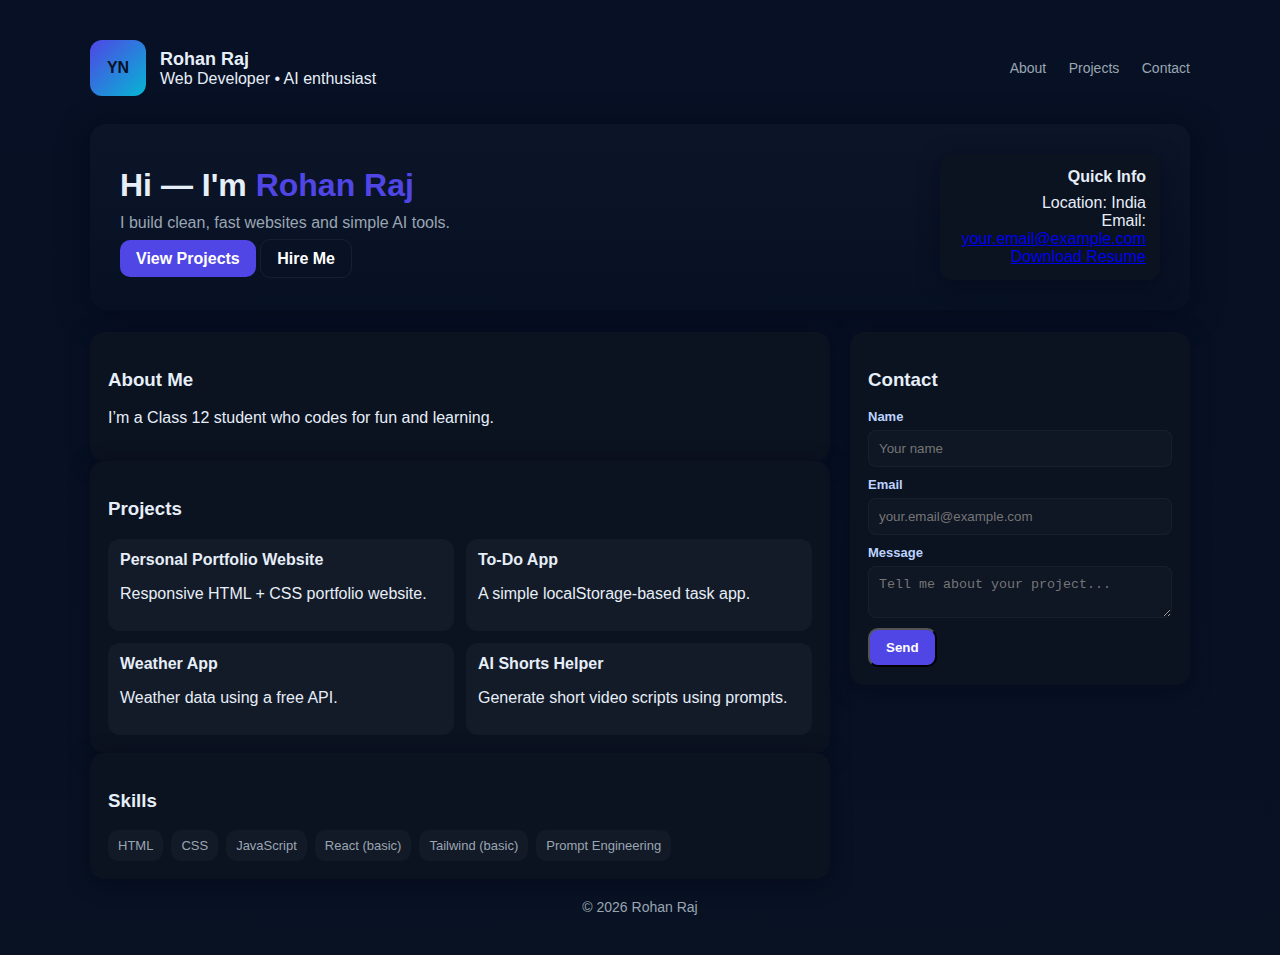
<file: index.html>
<!doctype html>
<html lang="en">
<head>
  <meta charset="utf-8" />
  <meta name="viewport" content="width=device-width,initial-scale=1" />
  <title>Rohan Raj — Portfolio</title>
  <link rel="stylesheet" href="style.css" />
</head>
<body>
  <div class="wrap">
    <header>
      <div class="logo">
        <div class="avatar">YN</div>
        <div>
          <div class="name">Rohan Raj</div>
          <div class="muted subtitle">Web Developer • AI enthusiast</div>
        </div>
      </div>
      <nav class="nav">
        <a href="#about">About</a>
        <a href="#projects">Projects</a>
        <a href="#contact">Contact</a>
      </nav>
    </header>

    <main>
      <section class="hero">
        <div class="left">
          <h1>Hi — I'm <span class="accent">Rohan Raj</span></h1>
          <p class="lead">I build clean, fast websites and simple AI tools.</p>
          <div class="cta">
            <a class="btn" href="#projects">View Projects</a>
            <a class="btn ghost" href="#contact">Hire Me</a>
          </div>
        </div>
        <div class="info-card">
          <div class="card-title">Quick Info</div>
          <div class="muted">Location: India</div>
          <div class="muted">Email: <a class="link" href="mailto:your.email@example.com">your.email@example.com</a></div>
          <div><a class="link" href="#">Download Resume</a></div>
        </div>
      </section>

      <div class="grid">
        <div>
          <section id="about" class="card">
            <h3>About Me</h3>
            <p class="muted">I’m a Class 12 student who codes for fun and learning.</p>
          </section>

          <section id="projects" class="card">
            <h3>Projects</h3>
            <div class="projects">
              <div class="project">
                <strong>Personal Portfolio Website</strong>
                <p class="muted">Responsive HTML + CSS portfolio website.</p>
              </div>
              <div class="project">
                <strong>To‑Do App</strong>
                <p class="muted">A simple localStorage-based task app.</p>
              </div>
              <div class="project">
                <strong>Weather App</strong>
                <p class="muted">Weather data using a free API.</p>
              </div>
              <div class="project">
                <strong>AI Shorts Helper</strong>
                <p class="muted">Generate short video scripts using prompts.</p>
              </div>
            </div>
          </section>

          <section class="card">
            <h3>Skills</h3>
            <div class="skills">
              <div class="skill">HTML</div>
              <div class="skill">CSS</div>
              <div class="skill">JavaScript</div>
              <div class="skill">React (basic)</div>
              <div class="skill">Tailwind (basic)</div>
              <div class="skill">Prompt Engineering</div>
            </div>
          </section>
        </div>

        <aside>
          <div class="card" id="contact">
            <h3>Contact</h3>
            <form action="mailto:your.email@example.com" method="post" enctype="text/plain">
              <div class="field">
                <label>Name</label>
                <input placeholder="Your name" />
              </div>
              <div class="field">
                <label>Email</label>
                <input placeholder="your.email@example.com" />
              </div>
              <div class="field">
                <label>Message</label>
                <textarea placeholder="Tell me about your project..."></textarea>
              </div>
              <button class="btn" type="submit">Send</button>
            </form>
          </div>
        </aside>
      </div>

      <footer>
        © <span id="year"></span> Rohan Raj
      </footer>
    </main>
  </div>

  <script>
    document.getElementById('year').textContent = new Date().getFullYear();
  </script>
</body>
</html>
</file>
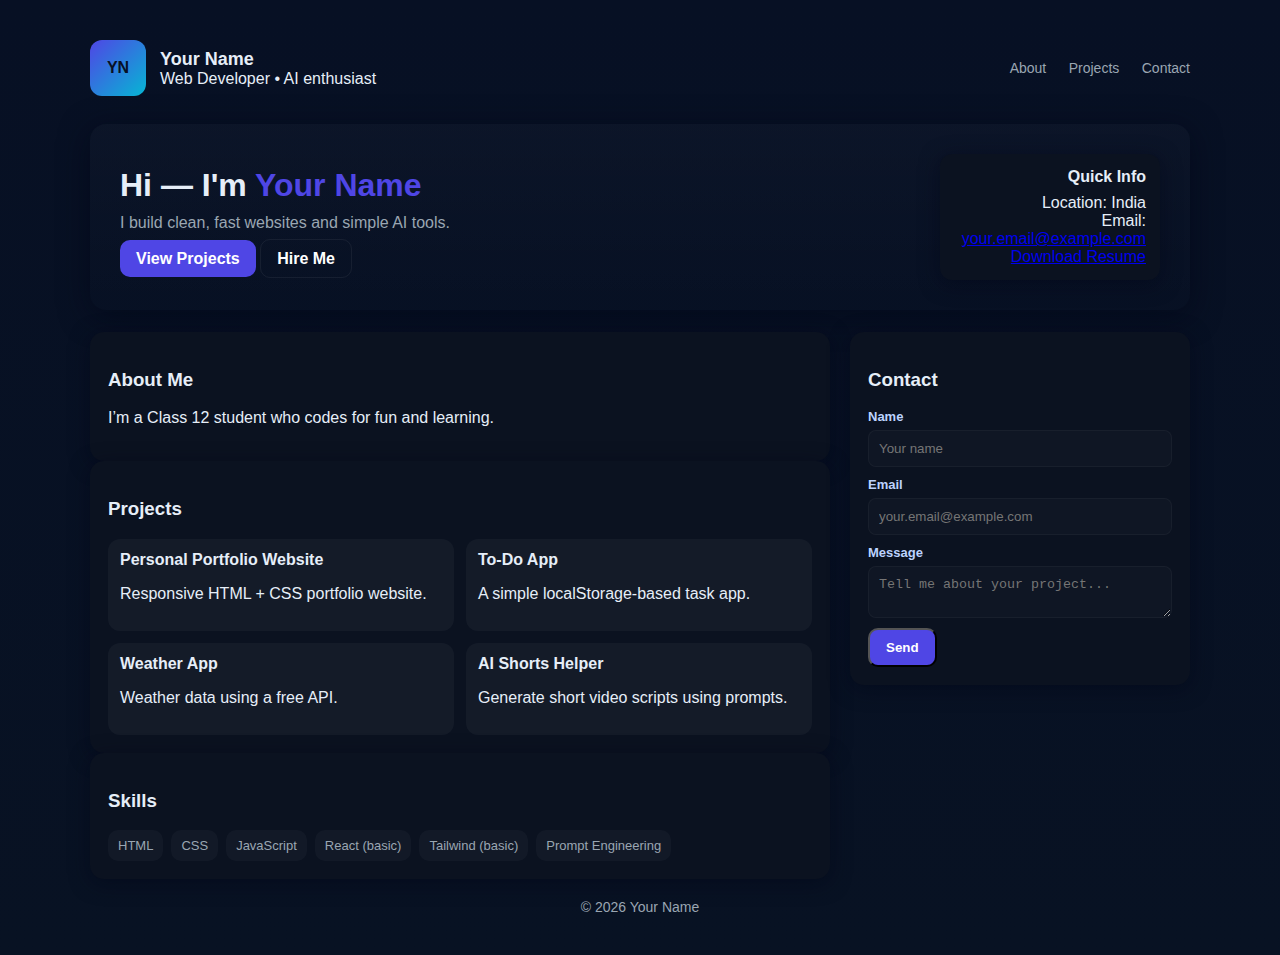
<file: portfolio_html.html>
<!doctype html>
<html lang="en">
<head>
  <meta charset="utf-8" />
  <meta name="viewport" content="width=device-width,initial-scale=1" />
  <title>Your Name — Portfolio</title>
  <link rel="stylesheet" href="style.css" />
</head>
<body>
  <div class="wrap">
    <header>
      <div class="logo">
        <div class="avatar">YN</div>
        <div>
          <div class="name">Your Name</div>
          <div class="muted subtitle">Web Developer • AI enthusiast</div>
        </div>
      </div>
      <nav class="nav">
        <a href="#about">About</a>
        <a href="#projects">Projects</a>
        <a href="#contact">Contact</a>
      </nav>
    </header>

    <main>
      <section class="hero">
        <div class="left">
          <h1>Hi — I'm <span class="accent">Your Name</span></h1>
          <p class="lead">I build clean, fast websites and simple AI tools.</p>
          <div class="cta">
            <a class="btn" href="#projects">View Projects</a>
            <a class="btn ghost" href="#contact">Hire Me</a>
          </div>
        </div>
        <div class="info-card">
          <div class="card-title">Quick Info</div>
          <div class="muted">Location: India</div>
          <div class="muted">Email: <a class="link" href="mailto:your.email@example.com">your.email@example.com</a></div>
          <div><a class="link" href="#">Download Resume</a></div>
        </div>
      </section>

      <div class="grid">
        <div>
          <section id="about" class="card">
            <h3>About Me</h3>
            <p class="muted">I’m a Class 12 student who codes for fun and learning.</p>
          </section>

          <section id="projects" class="card">
            <h3>Projects</h3>
            <div class="projects">
              <div class="project">
                <strong>Personal Portfolio Website</strong>
                <p class="muted">Responsive HTML + CSS portfolio website.</p>
              </div>
              <div class="project">
                <strong>To‑Do App</strong>
                <p class="muted">A simple localStorage-based task app.</p>
              </div>
              <div class="project">
                <strong>Weather App</strong>
                <p class="muted">Weather data using a free API.</p>
              </div>
              <div class="project">
                <strong>AI Shorts Helper</strong>
                <p class="muted">Generate short video scripts using prompts.</p>
              </div>
            </div>
          </section>

          <section class="card">
            <h3>Skills</h3>
            <div class="skills">
              <div class="skill">HTML</div>
              <div class="skill">CSS</div>
              <div class="skill">JavaScript</div>
              <div class="skill">React (basic)</div>
              <div class="skill">Tailwind (basic)</div>
              <div class="skill">Prompt Engineering</div>
            </div>
          </section>
        </div>

        <aside>
          <div class="card" id="contact">
            <h3>Contact</h3>
            <form action="mailto:your.email@example.com" method="post" enctype="text/plain">
              <div class="field">
                <label>Name</label>
                <input placeholder="Your name" />
              </div>
              <div class="field">
                <label>Email</label>
                <input placeholder="your.email@example.com" />
              </div>
              <div class="field">
                <label>Message</label>
                <textarea placeholder="Tell me about your project..."></textarea>
              </div>
              <button class="btn" type="submit">Send</button>
            </form>
          </div>
        </aside>
      </div>

      <footer>
        © <span id="year"></span> Your Name
      </footer>
    </main>
  </div>

  <script>
    document.getElementById('year').textContent = new Date().getFullYear();
  </script>
</body>
</html>
</file>
<file: style.css>
:root{
  --bg:#0f1724;
  --card:#0b1220;
  --muted:#9aa6b2;
  --accent:#4f46e5;
  --glass: rgba(255,255,255,0.04);
  --radius:16px;
  --maxw:1100px;
  font-family: Inter, sans-serif;
}
*{box-sizing:border-box}
body{
  margin:0;
  background:linear-gradient(180deg,#071024,#081223);
  color:#e6eef8;
  padding:40px 20px;
  display:flex;justify-content:center;
}
.wrap{width:100%;max-width:var(--maxw);} 
header{display:flex;justify-content:space-between;align-items:center;margin-bottom:28px}
.logo{display:flex;gap:14px;align-items:center}
.avatar{
  width:56px;height:56px;border-radius:12px;
  background:linear-gradient(135deg,var(--accent),#06b6d4);
  display:flex;align-items:center;justify-content:center;
  font-weight:700;color:#071024
}
.name{font-weight:700;font-size:18px}
.nav a{color:var(--muted);text-decoration:none;margin-left:18px;font-size:14px}
.hero{
  display:flex;gap:30px;align-items:center;
  background:linear-gradient(180deg,rgba(255,255,255,0.02),transparent);
  padding:30px;border-radius:var(--radius);
  box-shadow:0 6px 30px rgba(2,6,23,0.6);
  margin-bottom:22px;
}
.left{flex:1}
h1{margin:0;font-size:32px}
.accent{color:var(--accent)}
.lead{color:var(--muted);margin-top:10px}
.cta{margin-top:18px}
.btn{
  padding:10px 16px;border-radius:10px;
  background:var(--accent);color:white;text-decoration:none;font-weight:600
}
.btn.ghost{background:transparent;border:1px solid rgba(255,255,255,0.06)}
.info-card{
  width:220px;text-align:right;background:var(--card);
  padding:14px;border-radius:12px;box-shadow:0 4px 20px rgba(2,6,23,0.5)
}
.card-title{font-weight:700;margin-bottom:8px}
.grid{display:grid;grid-template-columns:1fr 340px;gap:20px}
.card{
  background:var(--card);padding:18px;border-radius:14px;
  box-shadow:0 4px 20px rgba(2,6,23,0.5)
}
.projects{display:grid;grid-template-columns:repeat(2,1fr);gap:12px}
.project{background:var(--glass);padding:12px;border-radius:12px}
.project:hover{transform:translateY(-6px);transition:0.18s}
.skills{display:flex;flex-wrap:wrap;gap:8px;margin-top:8px}
.skill{background:rgba(255,255,255,0.03);padding:8px 10px;border-radius:10px;font-size:13px;color:var(--muted)}
.field{display:flex;flex-direction:column;margin-bottom:10px}
label{font-size:13px;font-weight:600;color:#bcd3ff;margin-bottom:6px}
input,textarea{
  background:rgba(255,255,255,0.02);
  border:1px solid rgba(255,255,255,0.04);
  padding:10px;border-radius:8px;color:var(--muted)
}
footer{text-align:center;margin-top:20px;color:var(--muted);font-size:14px}
</file>
